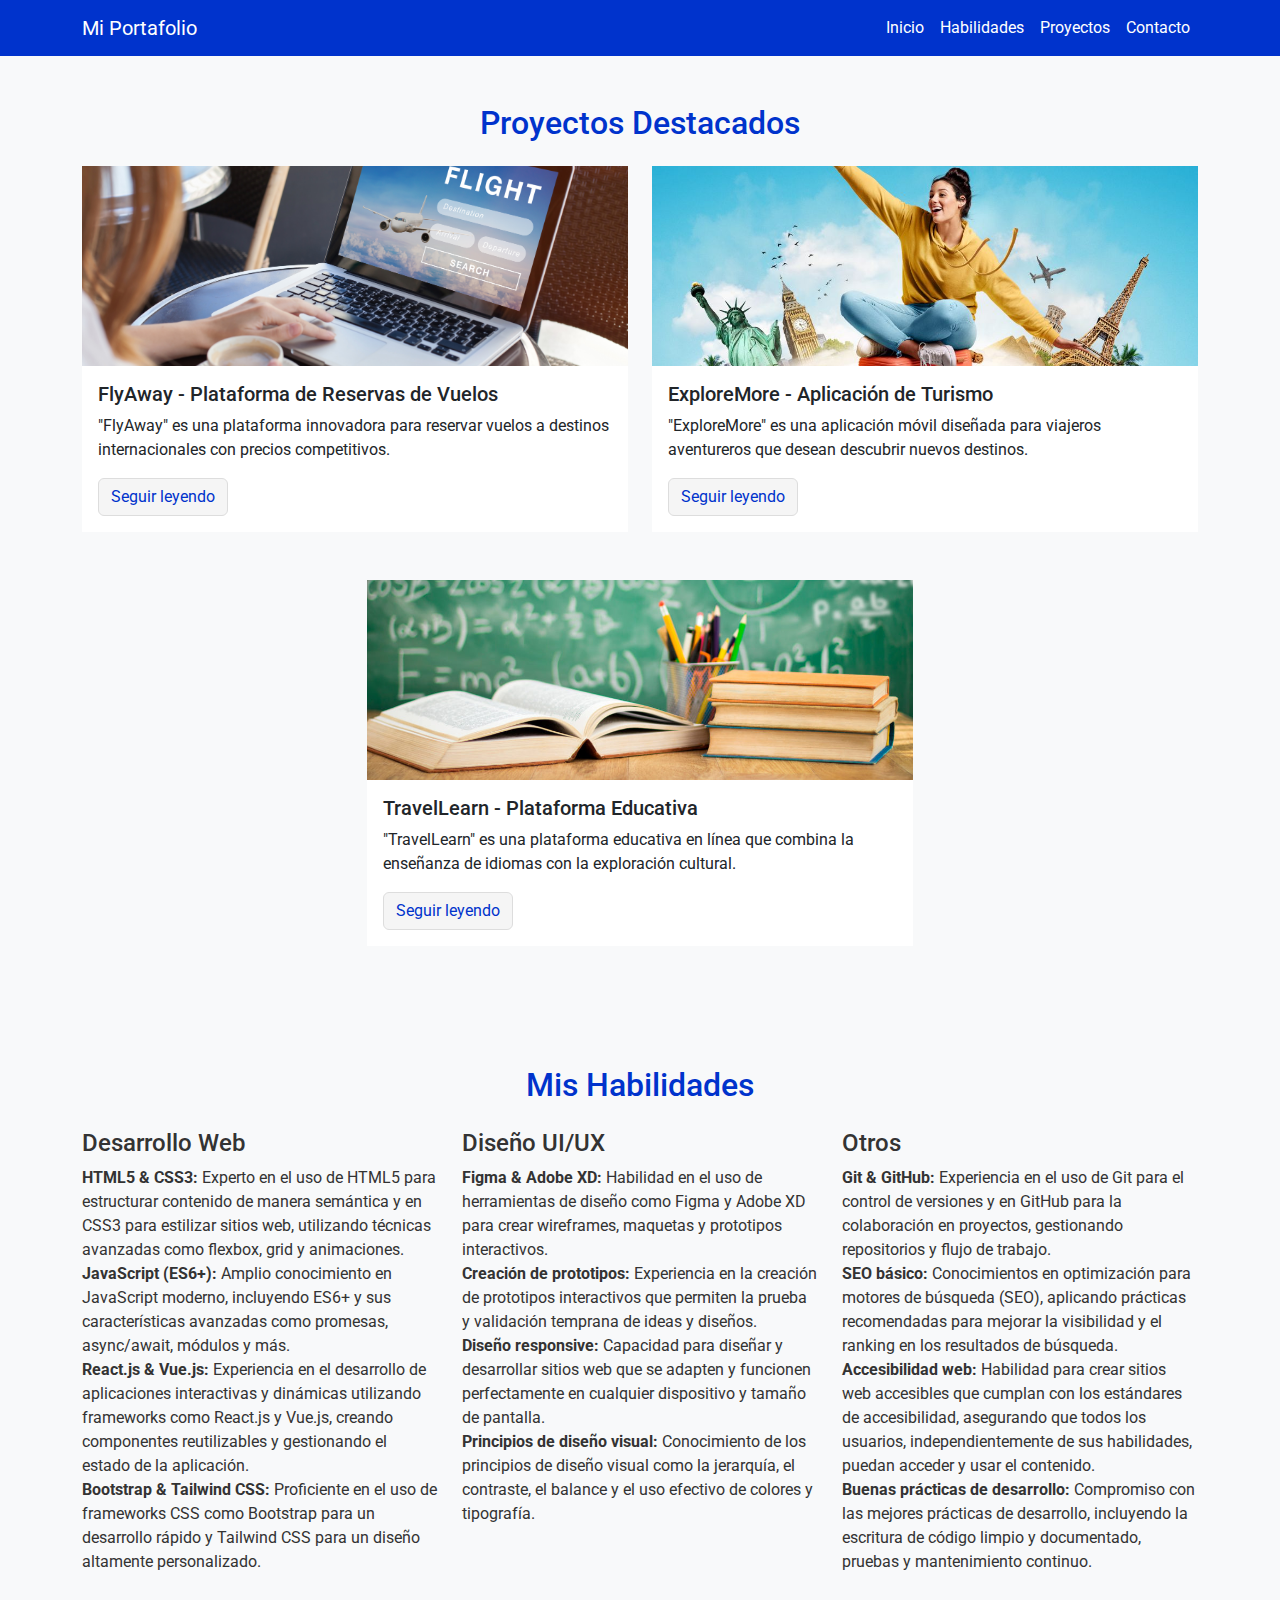
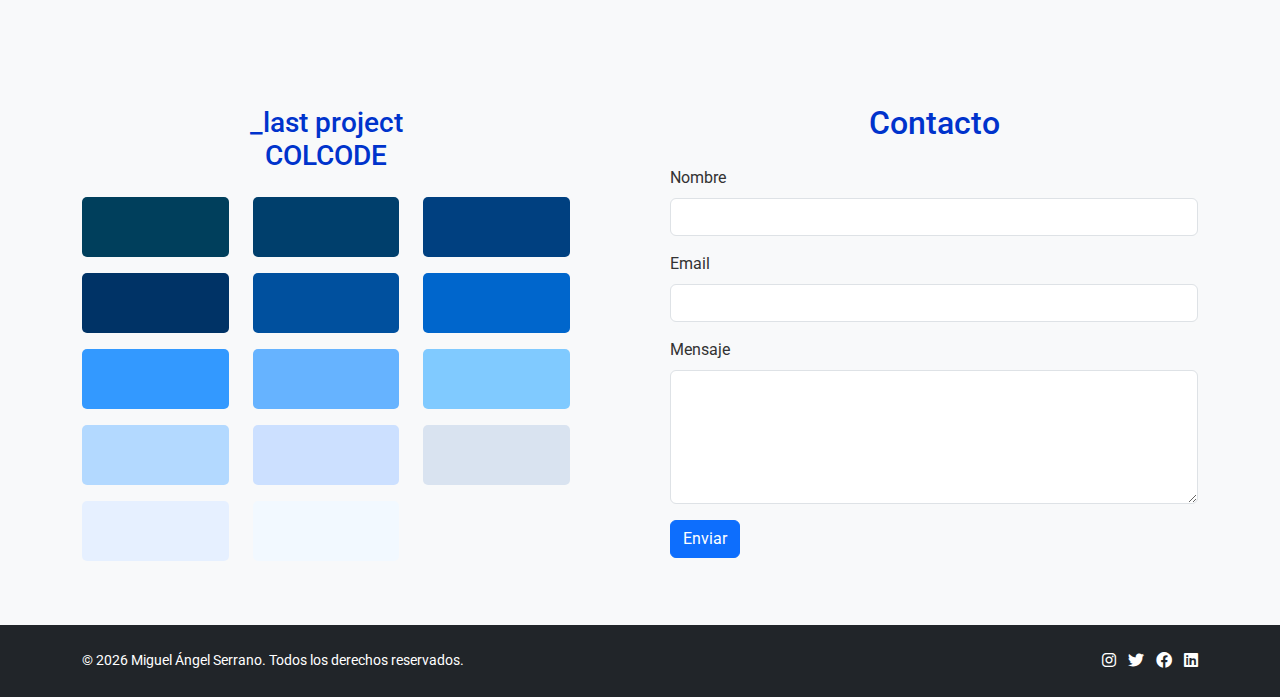
<file: proyectos.html>
<!DOCTYPE html>
<html lang="es">
<head>
    <meta charset="UTF-8">
    <meta name="viewport" content="width=device-width, initial-scale=1.0">
    <title>Proyectos - Mi Portafolio</title>
    <link href="https://cdn.jsdelivr.net/npm/bootstrap@5.3.0/dist/css/bootstrap.min.css" rel="stylesheet">
    <link rel="stylesheet" href="assets/css/styles.css">
    <link href="https://fonts.googleapis.com/css2?family=Roboto:wght@400;700&display=swap" rel="stylesheet">
    <link rel="stylesheet" href="https://cdnjs.cloudflare.com/ajax/libs/font-awesome/6.0.0-beta3/css/all.min.css">
</head>
<body>

<!-- Navbar -->
<nav class="navbar navbar-expand-lg navbar-dark bg-electric-blue sticky-top">
  <div class="container">
    <a class="navbar-brand" href="index.html">Mi Portafolio</a>
    <button class="navbar-toggler" type="button" data-bs-toggle="collapse" data-bs-target="#navbarNav" aria-controls="navbarNav" aria-expanded="false" aria-label="Toggle navigation">
      <span class="navbar-toggler-icon"></span>
    </button>
    <div class="collapse navbar-collapse" id="navbarNav">
      <ul class="navbar-nav ms-auto">
        <li class="nav-item">
          <a class="nav-link" href="index.html#inicio">Inicio</a>
        </li>
        <li class="nav-item">
          <a class="nav-link" href="#habilidades-web">Habilidades</a>
        </li>
        <li class="nav-item">
          <a class="nav-link" href="#proyectos">Proyectos</a>
        </li>
        <li class="nav-item">
          <a class="nav-link" href="index.html#contacto">Contacto</a>
        </li>
      </ul>
    </div>
  </div>
</nav>

<!-- Sección Proyectos -->
<section id="proyectos" class="py-5">
  <div class="container">
    <h2 class="text-center mb-4 hover-uppercase">Proyectos Destacados</h2>

    <!-- Proyecto 1 -->
    <div class="row mb-4">
      <div class="col-md-6">
        <div class="card project-item" data-category="web">
          <div class="card-img-top" style="background-image: url('assets/img/reserva.jpg');"></div>
          <div class="card-body">
            <h5 class="card-title">FlyAway - Plataforma de Reservas de Vuelos</h5>
            <p class="card-text">
              "FlyAway" es una plataforma innovadora para reservar vuelos a destinos internacionales con precios competitivos.
              <span class="more-text" style="display:none;"> Este proyecto incluye una interfaz amigable que permite a los usuarios buscar y comparar precios, gestionar reservas y recibir notificaciones sobre ofertas especiales. La plataforma también ofrece una sección de ayuda y soporte al cliente para resolver cualquier inconveniente.</span>
            </p>
            <a href="#" class="btn btn-secondary toggle-button">Seguir leyendo</a>
          </div>
        </div>
      </div>

      <!-- Proyecto 2 -->
      <div class="col-md-6">
        <div class="card project-item" data-category="ux">
          <div class="card-img-top" style="background-image: url('assets/img/turismo.jpg');"></div>
          <div class="card-body">
            <h5 class="card-title">ExploreMore - Aplicación de Turismo</h5>
            <p class="card-text">
              "ExploreMore" es una aplicación móvil diseñada para viajeros aventureros que desean descubrir nuevos destinos.
              <span class="more-text" style="display:none;"> La app permite a los usuarios explorar destinos recomendados, crear itinerarios personalizados y compartir sus experiencias con otros viajeros. Incluye mapas interactivos y una sección de recomendaciones basadas en las preferencias del usuario.</span>
            </p>
            <a href="#" class="btn btn-secondary toggle-button">Seguir leyendo</a>
          </div>
        </div>
      </div>
    </div>

    <!-- Proyecto 3 -->
    <div class="row">
      <div class="col-md-6 mx-auto">
        <div class="card project-item" data-category="otros">
          <div class="card-img-top" style="background-image: url('assets/img/educacion.jpg');"></div>
          <div class="card-body">
            <h5 class="card-title">TravelLearn - Plataforma Educativa</h5>
            <p class="card-text">
              "TravelLearn" es una plataforma educativa en línea que combina la enseñanza de idiomas con la exploración cultural.
              <span class="more-text" style="display:none;"> Los usuarios pueden aprender nuevos idiomas a través de lecciones interactivas y practicar con hablantes nativos. Además, la plataforma ofrece recursos culturales y actividades para mejorar la comprensión del idioma en contextos reales.</span>
            </p>
            <a href="#" class="btn btn-secondary toggle-button">Seguir leyendo</a>
          </div>
        </div>
      </div>
    </div>
  </div>
</section>

<!-- seccion habilidades -->

<section id="habilidades-web" class="bg-light py-5">
    <div class="container">
      <h2 class="text-center mb-4 hover-uppercase">Mis Habilidades</h2>
      <div class="row">
        <div class="col-md-4">
          <h4>Desarrollo Web</h4>
          <ul class="list-unstyled">
            <li>
              <strong>HTML5 & CSS3:</strong> Experto en el uso de HTML5 para estructurar contenido de manera semántica y en CSS3 para estilizar sitios web, utilizando técnicas avanzadas como flexbox, grid y animaciones.
            </li>
            <li>
              <strong>JavaScript (ES6+):</strong> Amplio conocimiento en JavaScript moderno, incluyendo ES6+ y sus características avanzadas como promesas, async/await, módulos y más.
            </li>
            <li>
              <strong>React.js & Vue.js:</strong> Experiencia en el desarrollo de aplicaciones interactivas y dinámicas utilizando frameworks como React.js y Vue.js, creando componentes reutilizables y gestionando el estado de la aplicación.
            </li>
            <li>
              <strong>Bootstrap & Tailwind CSS:</strong> Proficiente en el uso de frameworks CSS como Bootstrap para un desarrollo rápido y Tailwind CSS para un diseño altamente personalizado.
            </li>
          </ul>
        </div>
        <div class="col-md-4">
          <h4>Diseño UI/UX</h4>
          <ul class="list-unstyled">
            <li>
              <strong>Figma & Adobe XD:</strong> Habilidad en el uso de herramientas de diseño como Figma y Adobe XD para crear wireframes, maquetas y prototipos interactivos.
            </li>
            <li>
              <strong>Creación de prototipos:</strong> Experiencia en la creación de prototipos interactivos que permiten la prueba y validación temprana de ideas y diseños.
            </li>
            <li>
              <strong>Diseño responsive:</strong> Capacidad para diseñar y desarrollar sitios web que se adapten y funcionen perfectamente en cualquier dispositivo y tamaño de pantalla.
            </li>
            <li>
              <strong>Principios de diseño visual:</strong> Conocimiento de los principios de diseño visual como la jerarquía, el contraste, el balance y el uso efectivo de colores y tipografía.
            </li>
          </ul>
        </div>
        <div class="col-md-4">
          <h4>Otros</h4>
          <ul class="list-unstyled">
            <li>
              <strong>Git & GitHub:</strong> Experiencia en el uso de Git para el control de versiones y en GitHub para la colaboración en proyectos, gestionando repositorios y flujo de trabajo.
            </li>
            <li>
              <strong>SEO básico:</strong> Conocimientos en optimización para motores de búsqueda (SEO), aplicando prácticas recomendadas para mejorar la visibilidad y el ranking en los resultados de búsqueda.
            </li>
            <li>
              <strong>Accesibilidad web:</strong> Habilidad para crear sitios web accesibles que cumplan con los estándares de accesibilidad, asegurando que todos los usuarios, independientemente de sus habilidades, puedan acceder y usar el contenido.
            </li>
            <li>
              <strong>Buenas prácticas de desarrollo:</strong> Compromiso con las mejores prácticas de desarrollo, incluyendo la escritura de código limpio y documentado, pruebas y mantenimiento continuo.
            </li>
          </ul>
        </div>
      </div>
    </div>
  </section>






<!-- Sección Contacto -->
<section id="contacto" class="bg-light py-5">
    <div class="container">
      <div class="row">
        <!-- Columna de los Cuadrados de Colores -->
        <div class="col-md-6 color-squares-column">
          <div class="color-squares">
            <h3 class="text-center mb-4">_last project<br>COLCODE</h3>
            <div class="row">
              <!-- 14 Cuadrados de Colores -->
              <div class="col-4 mb-3">
                <div class="color-square" style="background-color: #003f5c;" data-code="#003f5c"></div>
              </div>
              <div class="col-4 mb-3">
                <div class="color-square" style="background-color: #003f6c;" data-code="#003f6c"></div>
              </div>
              <div class="col-4 mb-3">
                <div class="color-square" style="background-color: #004080;" data-code="#004080"></div>
              </div>
              <div class="col-4 mb-3">
                <div class="color-square" style="background-color: #003366;" data-code="#003366"></div>
              </div>
              <div class="col-4 mb-3">
                <div class="color-square" style="background-color: #00509e;" data-code="#00509e"></div>
              </div>
              <div class="col-4 mb-3">
                <div class="color-square" style="background-color: #0066cc;" data-code="#0066cc"></div>
              </div>
              <div class="col-4 mb-3">
                <div class="color-square" style="background-color: #3399ff;" data-code="#3399ff"></div>
              </div>
              <div class="col-4 mb-3">
                <div class="color-square" style="background-color: #66b3ff;" data-code="#66b3ff"></div>
              </div>
              <div class="col-4 mb-3">
                <div class="color-square" style="background-color: #80caff;" data-code="#80caff"></div>
              </div>
              <div class="col-4 mb-3">
                <div class="color-square" style="background-color: #b3d9ff;" data-code="#b3d9ff"></div>
              </div>
              <div class="col-4 mb-3">
                <div class="color-square" style="background-color: #cce0ff;" data-code="#cce0ff"></div>
              </div>
              <div class="col-4 mb-3">
                <div class="color-square" style="background-color: #d9e3f0;" data-code="#d9e3f0"></div>
              </div>
              <div class="col-4 mb-3">
                <div class="color-square" style="background-color: #e6f0ff;" data-code="#e6f0ff"></div>
              </div>
              <div class="col-4 mb-3">
                <div class="color-square" style="background-color: #f2f9ff;" data-code="#f2f9ff"></div>
              </div>
            </div>
          </div>
        </div>
        
        <!-- Columna del Formulario -->
        <div class="col-md-6 d-flex flex-column justify-content-center">
          <h2 class="text-center mb-4 hover-uppercase">Contacto</h2>
          <form id="contact-form" method="post" >
            <div class="mb-3">
              <label for="nombre" class="form-label">Nombre</label>
              <input type="text" class="form-control" id="nombre" name="nombre" required>
            </div>
            <div class="mb-3">
              <label for="email" class="form-label">Email</label>
              <input type="email" class="form-control" id="email" name="email" required>
            </div>
            <div class="mb-3">
              <label for="mensaje" class="form-label">Mensaje</label>
              <textarea class="form-control" id="mensaje" name="mensaje" rows="5" required></textarea>
            </div>
            <button type="submit" class="btn btn-primary btn-white-text">Enviar</button>
          </form>
        </div>
      </div>
    </div>
  </section>
  
  

<!-- Footer -->
<footer class="bg-dark text-white py-4">
  <div class="container">
    <div class="row">
      <div class="col-12 d-flex justify-content-between align-items-center">
        <p class="mb-0">&copy; <span id="current-year"></span> Miguel Ángel Serrano. Todos los derechos reservados.</p>
        <div class="social-icons">
          <a href="https://www.instagram.com/tu_perfil" target="_blank" class="text-white me-2">
            <i class="fab fa-instagram"></i>
          </a>
          <a href="https://twitter.com/tu_perfil" target="_blank" class="text-white me-2">
            <i class="fab fa-twitter"></i>
          </a>
          <a href="https://www.facebook.com/tu_perfil" target="_blank" class="text-white me-2">
            <i class="fab fa-facebook"></i>
          </a>
          <a href="https://www.linkedin.com/in/tu_perfil" target="_blank" class="text-white">
            <i class="fab fa-linkedin"></i>
          </a>
        </div>
      </div>
    </div>
  </div>
</footer>

<script>
  // Mostrar el año actual en el footer
  document.getElementById('current-year').textContent = new Date().getFullYear();
</script>


<script src="https://cdn.jsdelivr.net/npm/bootstrap@5.3.0/dist/js/bootstrap.bundle.min.js"></script>
<script src="https://ajax.googleapis.com/ajax/libs/jquery/3.5.1/jquery.min.js"></script>
<script src="assets/js/script.js"></script>
<script>
  $(document).ready(function() {
    $('.toggle-button').click(function(e) {
      e.preventDefault();
      $(this).prev('.card-text').find('.more-text').toggle();
      $(this).text($(this).text() == 'Seguir leyendo' ? 'Cerrar' : 'Seguir leyendo');
    });
  });
</script>

</body>
</html>
</file>
<file: assets/css/styles.css>
/* General */
body {
  font-family: 'Roboto', sans-serif;
  margin: 0;
  padding: 0;
  color: #333;
}

/* Navbar */
.navbar.navbar-expand-lg.navbar-dark.bg-electric-blue {
  background-color: #0033cc !important; 
}

.navbar-brand,
.navbar-nav .nav-link {
  color: #ffffff !important;
}

.navbar-toggler-icon {
  background-color: #1948c9; /* Icono del toggler en blanco */
}

/* Hover efecto para enlaces del navbar */
.navbar-nav .nav-link:hover {
  color: #9cc0e6 !important; /* Azul más oscuro al pasar el ratón */
}

/* Encabezados */
h2, h3 {
  color: #0033cc; 
}


/* Sección de perfil */
#inicio {
  position: relative;
  overflow: hidden; /* ESTO Asegura que el video no desborde el contenedor */
}

.video-background {
  position: absolute;
  top: 0;
  left: 0;
  width: 100%;
  height: 100%;
  overflow: hidden;
  z-index: -1; /* Envía el video al fondo */
}

.video-background video {
  position: absolute;
  top: 50%;
  left: 50%;
  width: 100%;
  height: 100%;
  object-fit: cover; /* Ajusta el video para cubrir el contenedor */
  transform: translate(-50%, -50%);
}

#inicio .container {
  position: relative;
  z-index: 1;
}

#inicio h2, #inicio p.lead {
  color: #fff; /* Color del texto para contrastar con el video de fondo */
}

/* Alineación del contenedor del texto */
.text-container {
  margin-right: 20px; 
}

.text-container {
  margin-right: 20px;
}
**

#inicio .container {
  position: relative;
  z-index: 1;
}

/* Sección Habilidades */
#habilidades {
  background-color: #f8f9fa; 
}

#habilidades h2 {
  font-size: 2rem;
  color: #0033cc;
}

#habilidades .list-unstyled li {
  font-size: 1rem;
  color: #555;
}

/* Tarjetas de proyectos */
.card {
  border: none;
  border-radius: 0;
}

.card-img-top {
  height: 200px;
  background-size: cover;
  background-position: center;
  border-radius: 0; 
}

.card-body {
  background-color: #ffffff;
}

.project-item {
  margin-bottom: 1.5rem;
}

/* Botón volver arriba */
#btn-back-to-top {
  position: fixed;
  bottom: 20px;
  right: 20px;
  display: none;
  width: 50px;
  height: 50px;
  text-align: center;
  line-height: 50px;
  border-radius: 50%;
  background-color: #0033cc;
  color: #ffffff;
  font-size: 24px;
  box-shadow: 0 4px 6px rgba(0, 0, 0, 0.1);
  text-decoration: none;
}

#btn-back-to-top i {
  vertical-align: middle;
}

/* Footer */
footer {
  background-color: #222;
}

footer p {
  margin: 0;
  font-size: 14px;
}

footer a {
  color: #ffffff;
  text-decoration: none;
}

footer a:hover {
  color: #0033cc;
}

/* Página de Proyectos */
#proyectos {
  background-color: #f8f9fa; 
}

#proyectos img {
  border-radius: 8px; 
}

#proyectos h3 {
  color: #0033cc;
}

#proyectos ul {
  list-style-type: disc;
  margin-left: 20px;
  color: #555;
}

#proyectos a {
  color: #0033cc;
  text-decoration: none;
}

#proyectos a:hover {
  text-decoration: underline;
}
.video-background {
  position: absolute;
  top: 0;
  left: 0;
  height: 100%;
  width: 100%;
  z-index: -1;
  overflow: hidden;
}

video {
  width: 100%;
  height: 100%;
  object-fit: cover;
}

#inicio .content {
  position: relative;
  z-index: 1;
  color: white;
  text-shadow: 0 0 10px rgba(0, 0, 0, 0.5);
}

.profile-image {
  max-width: 150px;
  border-radius: 10%;
}

.bg-electric-blue {
  background-color: #007bff;
}

.btn-white-text {
  color: white !important;
}

.btn-secondary {
  background-color: #f5f5f5;
  color: #000; 
  border: 1px solid #ddd; 
}

.btn-secondary:hover {
  background-color: #e0e0e0; /* Cambia el color de fondo al pasar el mouse */
  color: #333; /* Cambia el color del texto al pasar el mouse */
}

.color-square-container {
  display: flex;
  justify-content: space-between;
  align-items: center;
  height: 100%;
}

/* Estilos para los cuadros de colores en la sección de contacto */
.color-squares {
  margin-top: 20px;
}

.color-square {
  width: 100%;
  height: 60px; 
  border-radius: 5px;
  transition: transform 0.3s ease, box-shadow 0.3s ease;
  position: relative;
}

.color-square:hover {
  transform: scale(1.1);
  box-shadow: 0 4px 8px rgba(0, 0, 0, 0.3);
}

.color-square::after {
  content: attr(data-code);
  position: absolute;
  top: 50%;
  left: 50%;
  transform: translate(-50%, -50%);
  background-color: rgba(0, 0, 0, 0.7);
  padding: 4px 8px;
  border-radius: 4px;
  color: #fff;
  font-size: 12px;
  font-family: Arial, sans-serif;
  text-align: center;
  opacity: 0;
  transition: opacity 0.3s ease;

}

.color-square:hover::after {
  opacity: 1;
}

h2 {
  margin-bottom: 30px; 
}

#contacto h2 {
  text-align: center;
}

.skill-link {
  text-decoration: none;
  color: #00509e; 
  transition: color 0.3s ease, transform 0.3s ease;
}

/* Animación al pasar el cursor */
.skill-link:hover {
  color: #003f5c; /* Color de texto al pasar el cursor */
  transform: scale(1.1); /* Agranda el texto */
  font-weight: bold; /* Resalta el texto */
}

.list-unstyled a {
  display: block;
  margin-bottom: 0.5rem;
}

/* CSS para transformar títulos específicos a mayúsculas al pasar el cursor */
.hover-uppercase:hover {
  text-transform: uppercase;
  transition: text-transform 0.3s ease;
}

.project-img {
  filter: grayscale(100%);
  transition: filter 0.3s ease;
}

.project-img:hover {
  filter: grayscale(0%);
}

.text-right {
  text-align: right;
}

/* Alineación y margen para el contenedor de texto en pantallas grandes */
.text-container {
  margin-right: 20px; 
}

/* Alineación y ajuste del contenedor de texto en dispositivos móviles */
.text-container {
  margin-right: 20px; 
}

/* Clase para la separación entre columnas */
.color-squares-column {
  padding-right: 70px; 
}

.col-md-6.d-flex.flex-column.justify-content-center {
  padding-left: 30px; 
}
</file>
